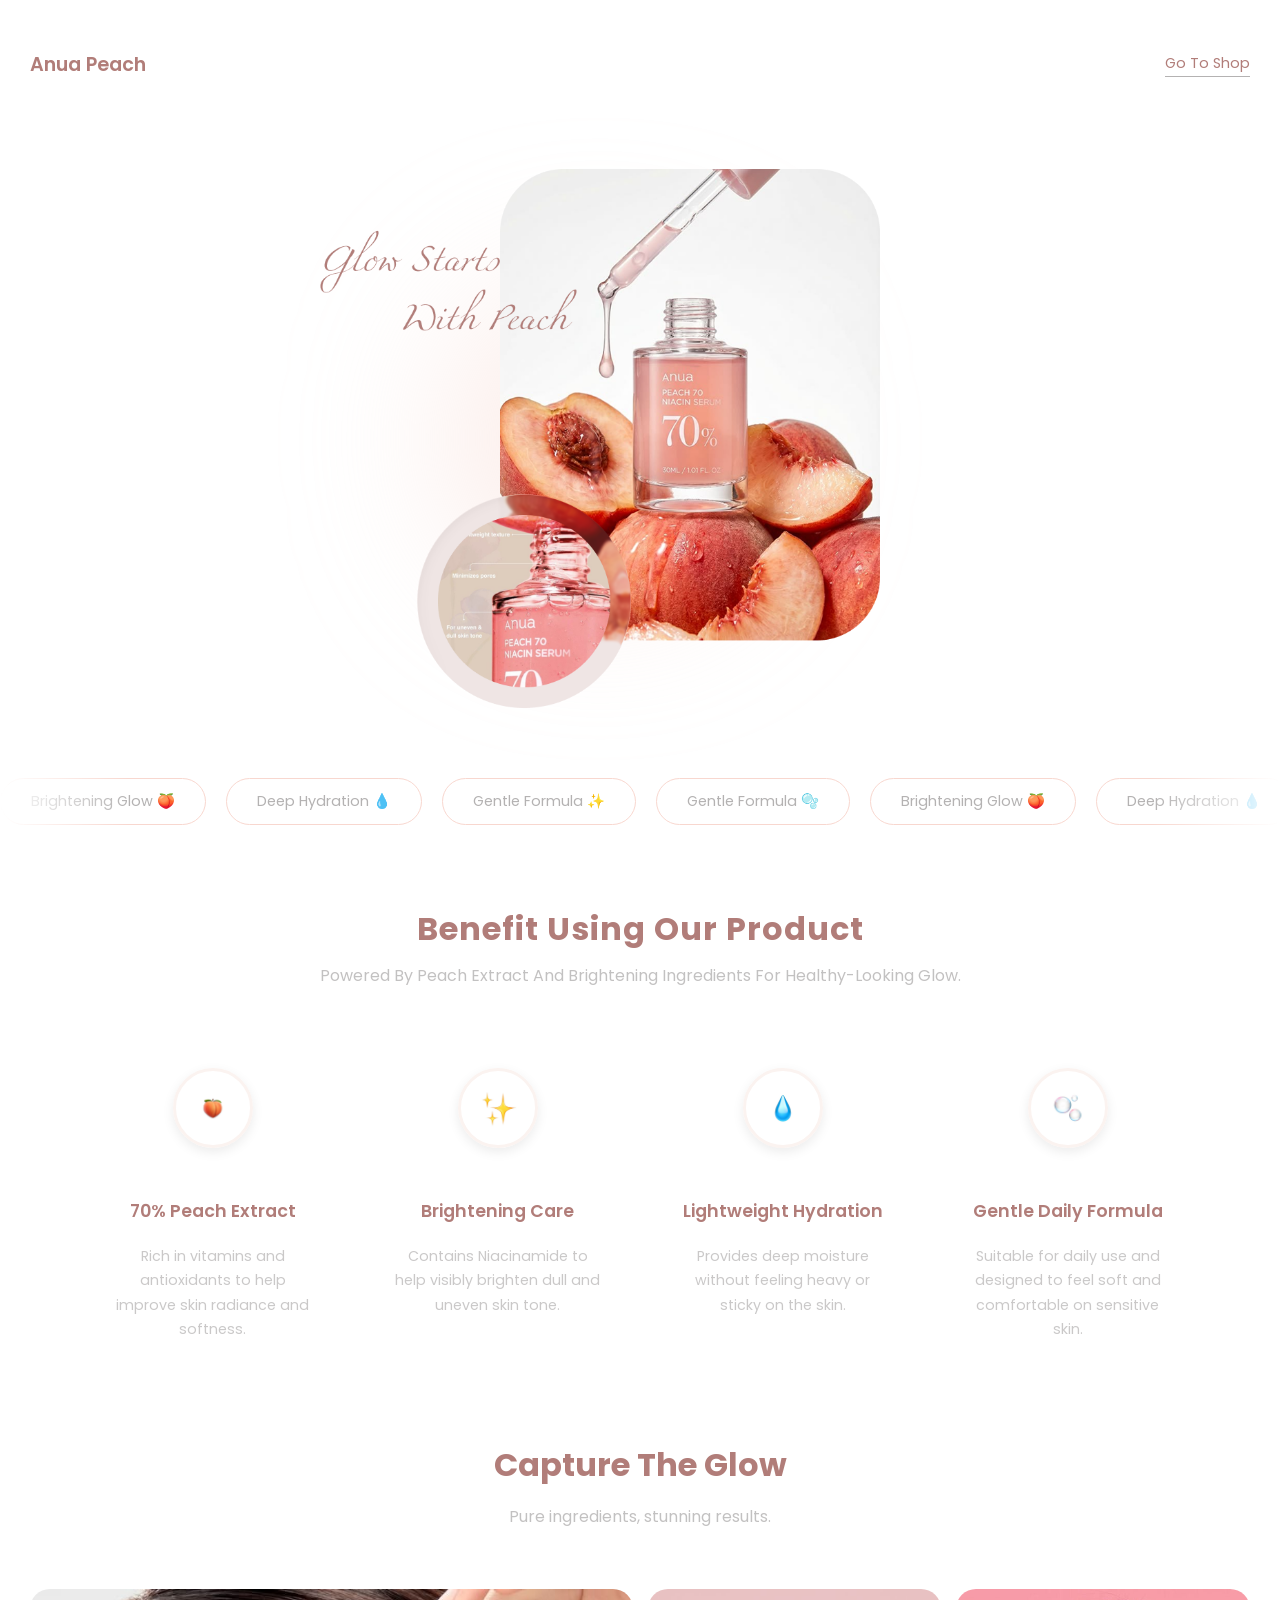
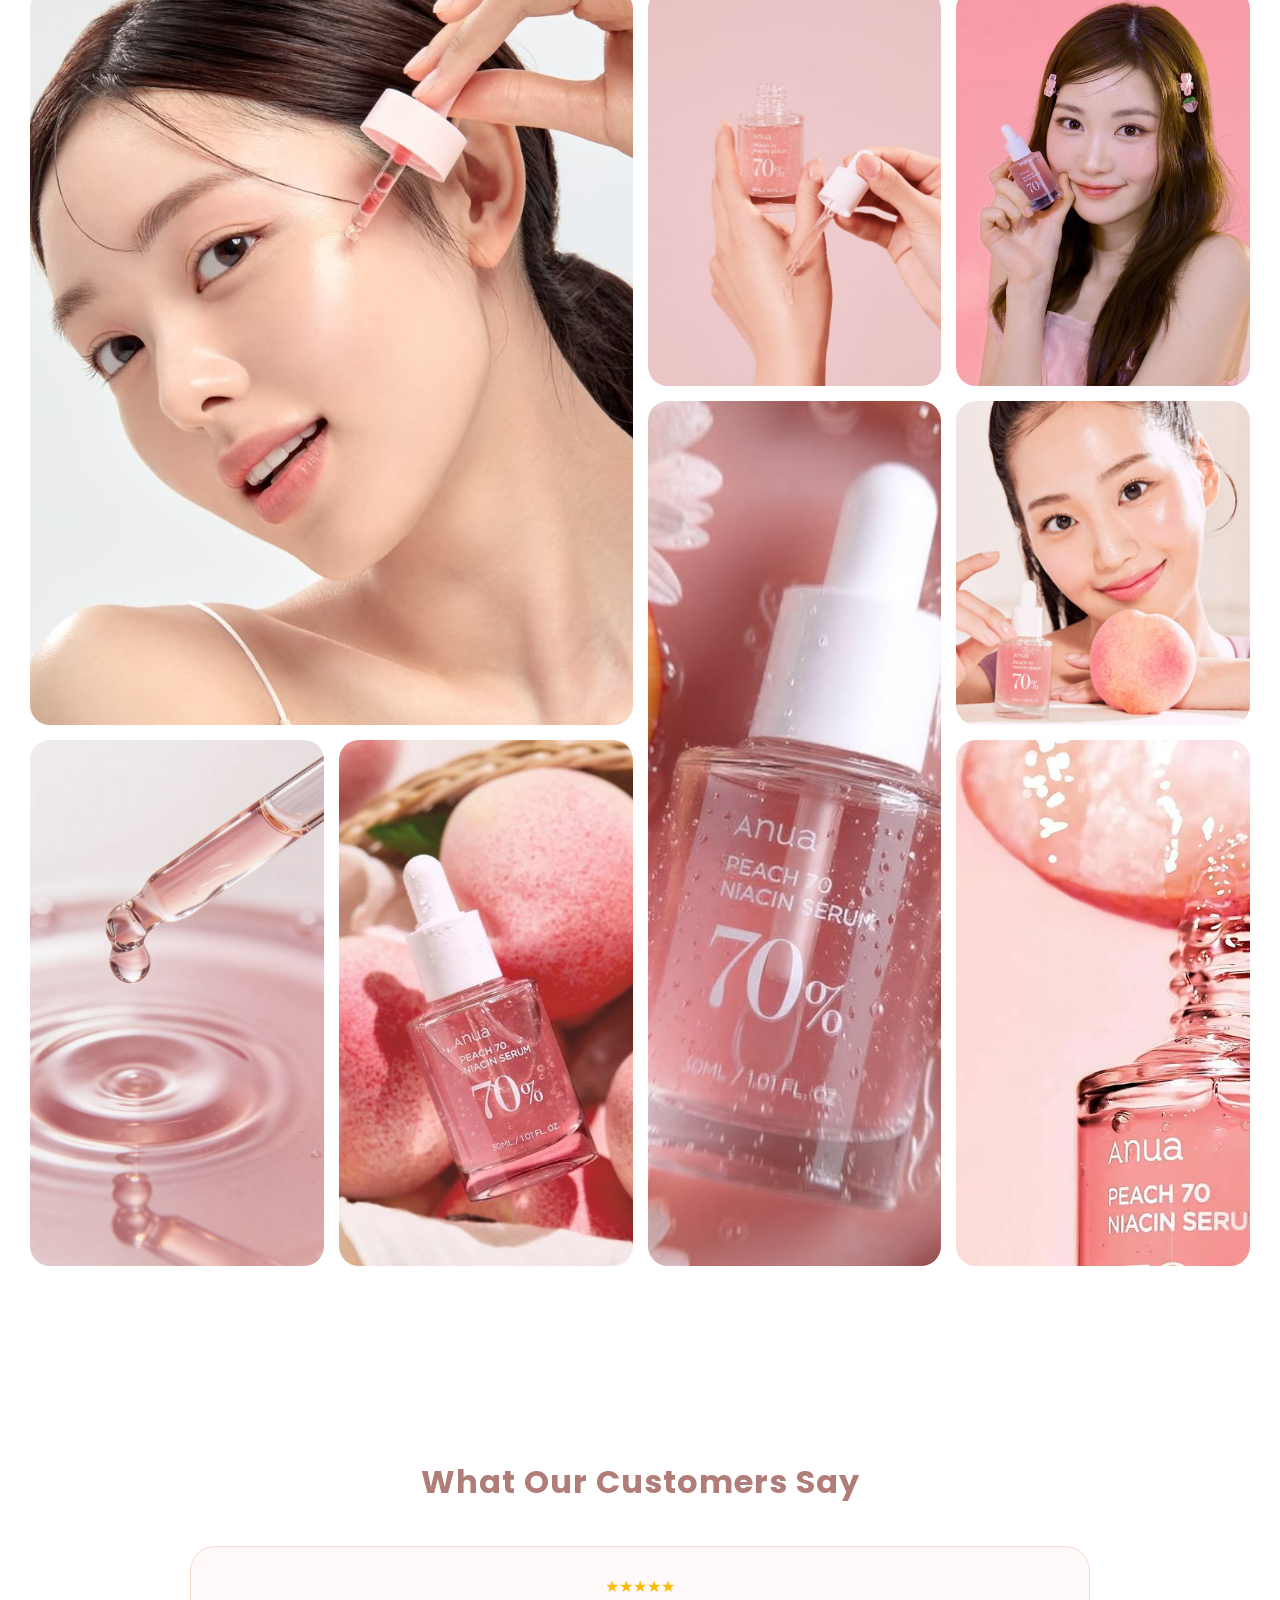
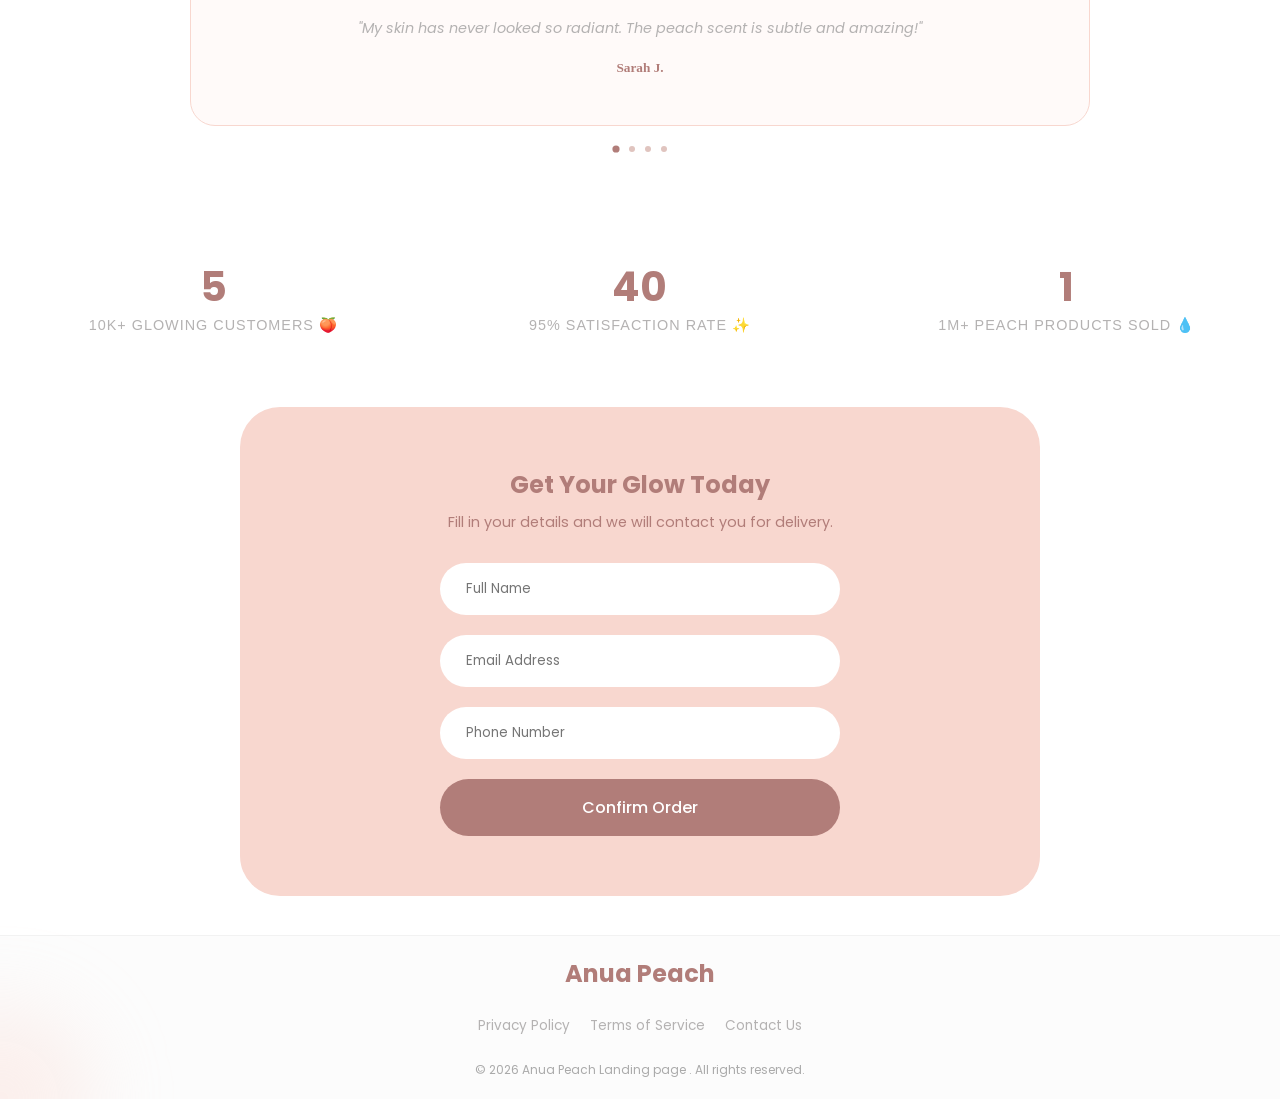
<file: index.html>
<!DOCTYPE html>
<html lang="en">
<head>
    <meta charset="UTF-8">
    <meta name="viewport" content="width=device-width, initial-scale=1.0">
    <meta property="og:title" content="Anua Peach Landing page">
    <meta property="og:description" content="A responsive landing page built with HTML, CSS, and Vanilla JavaScript.">
    <meta property="og:image" content="https://norahmubarak.github.io/landing-page-anua/assets/preview.png">
    <meta property="og:type" content="website">
    <meta property="og:url" content="https://norahmubarak.github.io/landing-page-anua/">

    <title>Anua Peach Landing page</title>

    <link rel="stylesheet" href="style.css">

    <link rel="preconnect" href="https://fonts.googleapis.com">
    <link rel="preconnect" href="https://fonts.gstatic.com" crossorigin>
    <link href="https://fonts.googleapis.com/css2?family=Poppins:wght@300;400;500;600;700&display=swap" rel="stylesheet">
</head>

<body>
<!-- Header Section -->
<header>
    <nav class="container">
        <div class="logo">Anua Peach</div>
        <a href="#" class="shop-link">Go To Shop</a>
    </nav>
</header>

<!-- Hero Section -->
<section class="hero container">
    <div class="hero-content">
        <div class="hero-images">
            <div class="main-img-card">
                <img src="assets/Group 2.png">
            </div>
        </div>
    </div>
</section>

<!-- Badges Section -->
<section class="badges">
    <div class="badge-wrapper">
        <div class="badge">Brightening Glow 🍑</div>
        <div class="badge">Deep Hydration 💧</div>
        <div class="badge">Gentle Formula ✨</div>
        <div class="badge">Gentle Formula 🫧</div>
        <div class="badge">Brightening Glow 🍑</div>
        <div class="badge">Deep Hydration 💧</div>
        <div class="badge">Gentle Formula ✨</div>
        <div class="badge">Gentle Formula 🫧</div>
        <div class="badge">Brightening Glow 🍑</div>
        <div class="badge">Deep Hydration 💧</div>
        <div class="badge">Gentle Formula ✨</div>
        <div class="badge">Gentle Formula 🫧</div>
    </div>
</section>

<!-- Benefits Section -->
<section class="benefits container">
    <h2>Benefit Using Our Product</h2>
    <p class="subtitle">Powered By Peach Extract And Brightening Ingredients For Healthy-Looking Glow.</p>

    <div class="benefits-grid">

        <div class="benefit-item">
            <img src="assets/download (3).jpg" class="benefit-image">
            <h4>70% Peach Extract</h4>
            <p>Rich in vitamins and antioxidants to help improve skin radiance and softness.</p>
        </div>

        <div class="benefit-item">
            <img src="assets/Isıltıı✨.jpg" class="benefit-image">
            <h4>Brightening Care</h4>
            <p>Contains Niacinamide to help visibly brighten dull and uneven skin tone.</p>
        </div>

        <div class="benefit-item">
            <img src="assets/Blue pin.jpg" class="benefit-image">
            <h4>Lightweight Hydration</h4>
            <p>Provides deep moisture without feeling heavy or sticky on the skin.</p>
        </div>

        <div class="benefit-item">
            <img src="assets/download (2).jpg" class="benefit-image">
            <h4>Gentle Daily Formula</h4>
            <p>Suitable for daily use and designed to feel soft and comfortable on sensitive skin.</p>
        </div>

    </div>
</section>

<!-- Product Gallery Section -->
<section class="product-gallery container">
    <div class="gallery-header">
        <h2>Capture The Glow</h2>
        <p>Pure ingredients, stunning results.</p>
    </div>

    <div class="gallery-grid">
        <div class="gallery-item large">
            <img src="assets/download - 2026-05-17T173717.681.jpg">
        </div>
        <div class="gallery-item">
            <img src="assets/Peach 70 Niacin Serum.jpg">
        </div>
        <div class="gallery-item">
            <img src="assets/ANUA Niacinamide 10.jpg">
        </div>
        <div class="gallery-item tall">
            <img src="assets/Anua Serum in Peach.jpg">
        </div>
        <div class="gallery-item">
            <img src="assets/download (1).jpg">
        </div>
        <div class="gallery-item">
            <img src="assets/AI Skincare Aesthetic – Serum Drop.jpg">
        </div>
        <div class="gallery-item">
            <img src="assets/download.jpg">
        </div>
        <div class="gallery-item">
            <img src="assets/Probiotic-Powered .jpg">
        </div>
    </div>
</section>

<!-- Testimonials Section -->
<section class="testimonials">
    <h2>What Our Customers Say</h2>

        <div class="testimonials-slider">
            <div class="testi-card active">
            <div class="stars">★★★★★</div>
            <p>"My skin has never looked so radiant. The peach scent is subtle and amazing!"</p>
            <h5>Sarah J.</h5>
        </div>

        <div class="testi-card">
            <div class="stars">★★★★★</div>
            <p>"Perfect for my sensitive skin. It provides deep hydration without any stickiness."</p>
            <h5>Manar R.</h5>
        </div>

        <div class="testi-card">
            <div class="stars">★★★★★</div>
            <p>"I noticed a difference in my skin tone within just one week. Highly recommend!"</p>
            <h5>Nora A.</h5>
        </div>

        <div class="testi-card">
            <div class="stars">★★★★★</div>
            <p>"The best serum I've ever used. It gives my skin a healthy glow"</p>
            <h5>Hanan S.</h5>
        </div>
        </div>

        <div class="slider-dots">
        <span class="dot active"></span>
        <span class="dot"></span>
        <span class="dot"></span>
        <span class="dot"></span>
    </div>

</section>

<!-- Stats Section -->
<section class="stats-section container">
    <div class="stats-grid">

        <div class="stat-card">
            <h3 class="counter" data-target="10">0</h3>
            <p>10K+ Glowing Customers 🍑</p>
        </div>

        <div class="stat-card">
            <h3 class="counter" data-target="95">0</h3>
            <p>95% Satisfaction Rate ✨</p>
        </div>

        <div class="stat-card">
            <h3 class="counter" data-target="1">0</h3>
            <p>1M+ Peach Products Sold 💧</p>
        </div>

    </div>
</section>

<!-- Order Section -->
<section class="order-section container">
    <div class="form-wrapper">

        <h2>Get Your Glow Today</h2>
        <p>Fill in your details and we will contact you for delivery.</p>

        <form id="orderForm">

            <div class="input-group">
                <input type="text" placeholder="Full Name" required>
            </div>

            <div class="input-group">
                <input type="email" placeholder="Email Address" required>
            </div>

            <div class="input-group">
                <input type="tel" placeholder="Phone Number" required>
            </div>

            <button type="submit" class="cta-button">Confirm Order</button>

        </form>

    </div>
</section>

<!-- Footer Section -->
<footer class="main-footer">
    <div class="container footer-content">

        <div class="footer-logo">Anua Peach</div>

        <div class="footer-links">
            <a href="#">Privacy Policy</a>
            <a href="#">Terms of Service</a>
            <a href="#">Contact Us</a>
        </div>

        <p class="copyright">© 2026 Anua Peach Landing page . All rights reserved.</p>

    </div>
</footer>

<!-- Cursor Effect -->
<div class="cursor-glow"></div>

<script src="script.js"></script>
</body>
</html>
</file>
<file: style.css>
:root {
    --peach-primary: #f8d7cf;
    --peach-dark: #B17D79;
    --text-color: #b4b2b2;
    --bg-white: #ffffff;
    --soft-gray: #f2f2f2;
    --section-spacing: 0px;
}

* {
    margin: 0;
    padding: 0;
    box-sizing: border-box;
}
/* Debugging outline */
    outline: 1px solid red;


body {
    font-family: 'Poppins', sans-serif;
    background-color: var(--bg-white);
    color: var(--text-color);
    line-height: 1.6;
    overflow-x: hidden;
    direction: ltr; 
}

h1, h2, h3, h4, .logo, .shop-link, .badge, .cta-button {
    font-family: 'Poppins', sans-serif;
}

.container {
    max-width: 1300px;
    margin: 0 auto;
    padding: 0 30px;
}

header {
    padding: 50px 0;
    width: 100%;
}

header nav {
    display: flex;
    justify-content: space-between;
    align-items: center;
}

.logo {
    font-weight: 600;
    color: var(--peach-dark);
    font-size: 1.2rem;
}

.shop-link {
    text-decoration: none;
    color: var(--peach-dark);
    font-size: 0.9rem;
    border-bottom: 1px solid var(--text-color);
    padding-bottom: 2px;
}

.hero {
    padding: 40px 0;
    display: flex;
    justify-content: center;
    margin-bottom: var(--section-spacing);
}

.hero-content {
    width: 100%;
    max-width: 700px;
    margin-right: auto; 
    margin-left: 250px;
    text-align: center;
}

@media (max-width: 900px) {
    .hero-content {
        margin-left: auto;
        margin-right: auto;
    }
}

.hero-images {
    width: 100%;
    display: flex;
    justify-content: center;
}

.main-img-card {
    width: 80%;
    transition: transform .2s ease;
    perspective: 1000px;
    position: relative;
}

.main-img-card img {
    width: 100%;
    height: auto;
    display: block;
    border-radius: 40px;
    transition: transform .2s ease;
    animation: float 4s ease-in-out infinite;
}

.main-img-card::before {
    content: "";
    position: absolute;
    width: 300px;
    height: 300px;
    background: rgba(248, 215, 207, 0.5);
    border-radius: 50%;
    filter: blur(80px);
    z-index: -1;
    top: 50%;
    left: 50%;
    transform: translate(-50%, -50%);
}

.badges {
    position: relative;
    -webkit-mask-image: linear-gradient( to right, transparent, black 10%, black 90%, transparent );
    mask-image: linear-gradient(to right,transparent, black 10%, black 90%, transparent);
    overflow: hidden;
}

.badge-wrapper {
    display: flex;
    gap: 20px;
    animation: train-scroll 10s linear infinite;
    padding-top: 30px;
}

.badge {
    flex-shrink: 0;
    border: 1px solid var(--peach-primary);
    padding: 12px 30px;
    border-radius: 50px;
    font-size: 0.9rem;
    color: var(--text-color);
    background-color: white;
}

@keyframes train-scroll {
    0% {
        transform: translateX(0);
    }
    100% {
        transform: translateX(-50%);
    }
}

.badge-wrapper:hover {
    animation-play-state: paused;
}

.benefits {
    padding: 80px 20px;
    text-align: center;
    margin-top: var(--section-spacing);
    font-family: 'Poppins', sans-serif;
}

.benefits h2 {
    color: var(--peach-dark);
    margin-bottom: 10px;
    font-family: 'Poppins', sans-serif;
    font-weight: 700;
    letter-spacing: 1.0px;
    font-size: clamp(1.5rem, 5vw, 2rem); 
}

.subtitle {
    font-size: clamp(0.85rem, 2vw, 1rem);
    color: var(--text-color);
    max-width: 700px;
    margin: 0 auto 60px;
    opacity: 0.8;
}

.benefit-image {
    width: 80px;
    height: 80px;
    border-radius: 80%;
    border: 3px solid #fbf3f0;
    box-shadow: 0 4px 12px rgba(0,0,0,0.08);
    object-fit: contain;
    padding: 4px;
    display: block;
    margin-inline: auto;
}

.benefits-grid {
    display: grid;
    grid-template-columns: repeat(4, 1fr); 
    gap: 40px;
    max-width: 1100px;
    margin: 0 auto;
}

.benefit-item {
    display: flex;
    flex-direction: column;
    align-items: center;
    padding: 20px;
    transition: .3s;
}

.benefit-item:hover {
    transform: translateY(-10px);
}

.benefit-item:hover .benefit-image {
    transform: scale(1.1);
}

.benefit-item h4 {
    margin-top: 50px;
    margin-bottom: 20px;
    font-size: 1.1rem;
    font-weight: 600;
    color: var(--peach-dark);
}

.benefit-item p {
    max-width: 250px;
    margin: 0 auto;
    font-size: 0.89rem;
    line-height: 1.7;
    color: var(--text-color);
    opacity: 0.7;
}

@media (max-width: 600px) {
    .benefits h2 {
        font-size: 1.2rem; 
    }
}

@media (max-width: 600px) {
    .benefit-item p {
        font-size: 1rem; 
    }
}

@media (max-width: 1024px) {
    .benefits-grid {
        grid-template-columns: repeat(2, 1fr); 
        gap: 40px;
    }
}

@media (max-width: 600px) {
    .benefits-grid {
        grid-template-columns: 1fr; 
    }
}

.product-gallery {
    margin-bottom: 15%;
}

.gallery-header {
    text-align: center;
    margin-bottom: 50px;
}

.gallery-header h2 {
    color: var(--peach-dark);
    margin-bottom: 15px;
    font-family: 'Poppins', sans-serif;
    font-weight: 700;
    font-size: clamp(1.5rem, 5vw, 2rem); 
}

@media (max-width: 600px) {
    .gallery-header h2 {
        font-size: 1.2rem; 
    }
}

.gallery-header p {
    font-family: 'Poppins', sans-serif;
    font-size: clamp(0.85rem, 2vw, 1rem);
    color: var(--text-color);
    max-width: 700px;
    margin: 0 auto 60px;
    opacity: 0.8;
}

.gallery-grid {
    display: grid;
    grid-template-columns: repeat(4, 1fr);
    grid-auto-rows: minmax(180px, auto);
    gap: 15px;
}

.gallery-item {
    overflow: hidden;
    border-radius: 20px;
    position: relative;
    transition: transform .2s ease;
}

.gallery-item img {
    width: 100%;
    height: 100%;
    object-fit: cover;
    transition: transform 0.5s ease;
}

.gallery-item:hover img {
    transform: scale(1.1);
}

.gallery-item.large {
    grid-column: span 2;
    grid-row: span 2;
}

.gallery-item.tall {
    grid-row: span 2;
}

@media (max-width: 900px) {
    .gallery-grid {
        grid-template-columns: repeat(2, 1fr);
        grid-auto-rows: 150px;
    }
}

@media (max-width: 768px) {
    .gallery-grid {
        grid-template-columns: repeat(2, 1fr);
        grid-auto-rows: 140px;
        gap: 10px;
    }

     .gallery-item,
    .gallery-item.large,
    .gallery-item.tall {
        grid-column: auto;
        grid-row: auto;
        aspect-ratio: 0 / 1;
    }
}

.testimonials {
    margin-bottom: 60px;
    text-align: center;
    overflow: hidden;
}

.testimonials h2 {
    color: var(--peach-dark);
    margin-bottom: 20px;
    font-family: 'Poppins', sans-serif;
    font-weight: 700;
    letter-spacing: 1.0px;
    font-size: clamp(1.5rem, 5vw, 2rem);
}

.testimonials-slider {
    position: relative;
    width: min(90%, 900px);
    margin: 0 auto;
    min-height: clamp(200px, 30vw, 200px);
}

.testi-card {
    position: absolute;
    inset: 0;
    background: #fffaf9;
    padding: 30px;
    border-radius: 25px;
    border: 1px solid var(--peach-primary);
    opacity: 0;
    transform: translateX(100px);
    transition: all 0.6s ease;
    pointer-events: none;
    margin-top: 20px;
}

.testi-card.active {
    opacity: 1;
    transform: translateX(0);
    pointer-events: auto;
}

.testi-card.prev {
    opacity: 0;
    transform: translateX(-100px);
}

.stars {
    color: #ffb800;
    margin-bottom: 20px;
}

.testi-card p {
    font-family: 'Poppins', sans-serif;
    font-style: italic;
    font-size: 0.90rem;
    line-height: 1.7;
    margin-bottom: 20px;
    color: var(--text-color);
}

.testi-card h5 {
    font-weight: 600;
    color: var(--peach-dark);
}

.slider-dots {
    display: flex;
    justify-content: center;
    gap: 10px;
    margin-top: 20px;
    margin-bottom: 20px;
    position: relative;
    z-index: 10;
}

.dot {
    width: 6px;
    height: 6px;
    border-radius: 50%;
    background: #e0c4bf;
    cursor: pointer;
    transition: 0.3s;
}

.dot.active {
    background: var(--peach-dark);
    transform: scale(1.2);
}

.dot:hover {
    background: var(--peach-primary);
}


.stats-grid {
    display: grid;
    grid-template-columns: repeat(3, 1fr);
    justify-content: center;
    align-items: center;
    gap: 60px;
    text-align: center;
}

.stat-card {
    text-align: center;
    padding: 35px 20px;
}

.stat-card:hover {
    transform: translateY(-8px);
}

.stat-card h3 {
    font-size: 2.5rem;
    color: var(--peach-dark);
    line-height: 1;
    margin-bottom: 10px;
    font-weight: 700;
}

.stat-card p {
    font-family: '', sans-serif;
    font-size: 0.90rem;
    color: var(--text-color);
    letter-spacing: 1px;
    text-transform: uppercase;
}

@media (max-width: 768px) {
    .stats-grid {
        grid-template-columns: 1fr;
        gap: 30px;
    }
}

.order-section {
    font-family: 'Poppins', sans-serif;
    margin-bottom: 3%;
    margin-top: 3%;
}

.cta-button {
    background-color: var(--peach-dark);
    color: white;
    border: none;
    padding: 16px 50px;
    border-radius: 50px;
    font-family: 'Poppins', sans-serif;
    font-size: 1rem;
    font-weight: 500;
    cursor: pointer;
    transition: all 0.3s ease;
}

.cta-button:hover {
    transform: translateY(-3px);
    box-shadow: 0 10px 20px rgba(212, 163, 152, 0.3);
}

.form-wrapper {
    background-color: var(--peach-primary);
    padding: 60px 40px;
    border-radius: 40px;
    text-align: center;
    max-width: 800px;
    margin: 0 auto;
}

.form-wrapper h2 {
    color: var(--peach-dark);
    margin-bottom: 10px;
}

.form-wrapper p {
    color: var(--peach-dark);
    margin-bottom: 30px;
    font-size: 0.9rem;
}

#orderForm {
    display: flex;
    flex-direction: column;
    gap: 20px;
    max-width: 400px;
    margin: 0 auto;
}

.input-group input {
    width: 100%;
    padding: 15px 25px;
    border-radius: 30px;
    border: 1px solid transparent;
    font-family: 'Poppins', sans-serif;
    outline: none;
}

.input-group input:focus {
    border-color: var(--peach-dark);
}

.main-footer {
    font-family: 'Poppins', sans-serif;
    padding: 20px 0;
    background-color: #fcfcfc;
    border-top: 1px solid var(--soft-gray);
    text-align: center;
}

.footer-content {
    display: flex;
    flex-direction: column;
    align-items: center;
    gap: 25px;
}

.footer-logo {
    font-weight: 700;
    font-size: 1.5rem;
    color: var(--peach-dark);
}

.footer-links {
    display: flex;
    gap: 20px;
}

.footer-links a {
    text-decoration: none;
    color: var(--text-color);
    font-size: 0.85rem;
    transition: 0.3s;
}

.footer-links a:hover {
    color: var(--peach-dark);
}

.copyright {
    font-size: 0.75rem;
    color: #aaa;
}

@media (max-width: 768px) {
    .form-wrapper {
        padding: 40px 20px;
        border-radius: 30px;
    }

    .footer-links {
        flex-direction: column;
        gap: 10px;
    }
}

.cursor-glow {
    position: fixed;
    width: 180px;
    height: 180px;
    border-radius: 50%;
    background: rgba(248, 215, 207, 0.35);
    pointer-events: none;
    z-index: 9999;
    filter: blur(40px);
    transform: translate(-50%, -50%);
    transition: transform 0.08s linear;
}

.cursor-glow.active {
    width: 240px;
    height: 240px;
}
</file>
